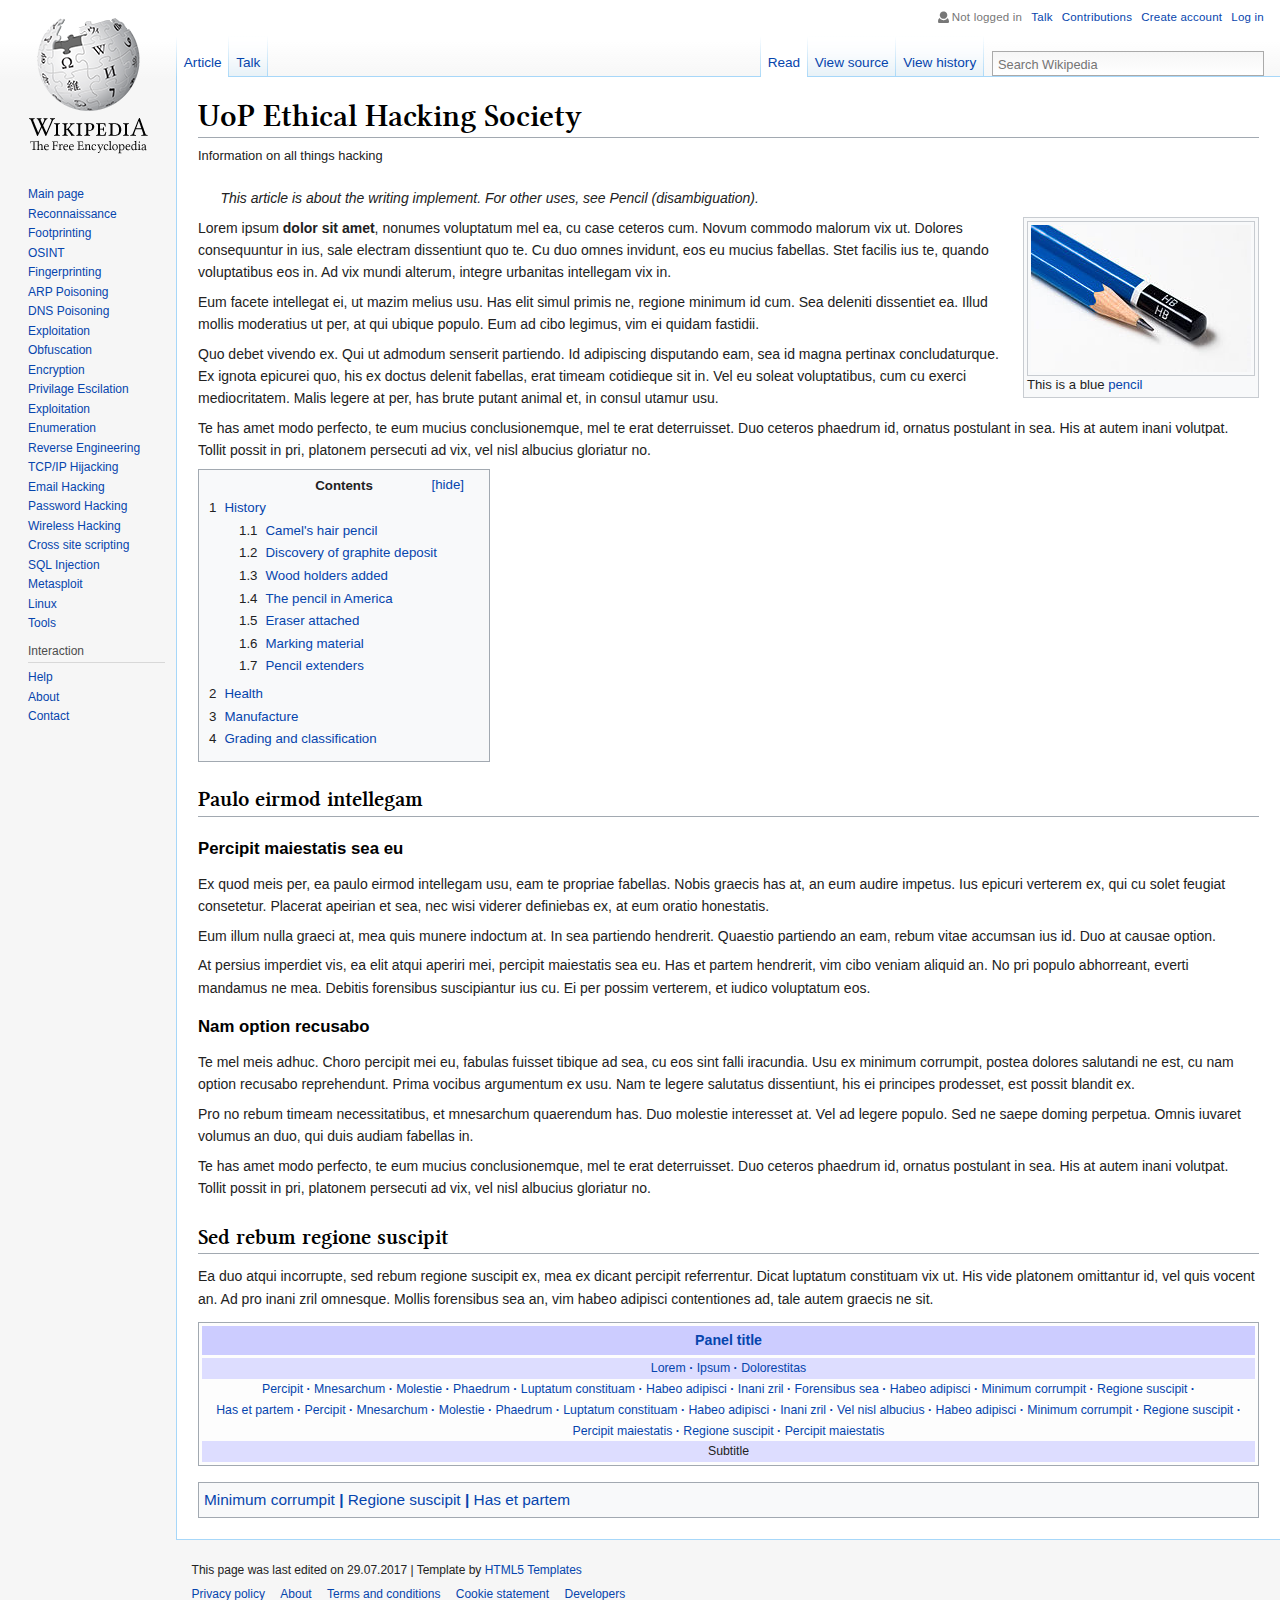
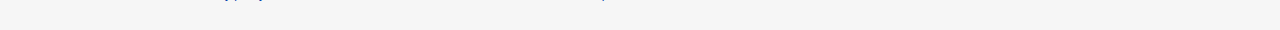
<file: about.html>
<!doctype html>
<html class="no-js" lang="en">
    <head>
        <meta charset="utf-8">
        <meta http-equiv="x-ua-compatible" content="ie=edge">
        <title>UoP EHS</title>
        <meta name="description" content="">
        <meta name="viewport" content="width=device-width, initial-scale=1">
		<link rel="canonical" href="http://html5-templates.com/" />
        <link rel="stylesheet" href="style.css">
    </head>
    <body>
        <!--[if lta IE 8]>
            <p class="browserupgrade">You are using an <strong>outdated</strong> browser. Please <a href="https://browsehappy.com/">upgrade your browser</a> to improve your experience.</p>
        <![endif]-->
		<div class="wrapAll clearfix">
			<div class="sidebar">
				<div class="logo">
					<a href="/"><img src='img/logo.png' alt="logo"></a>
				</div>
				<div class="navigation">
					<ul>
						<li><a href="index.html">Main page</a></li>
            <li><a href="reconnaissance.html">Reconnaissance</a></li>
            <li><a href="footprinting.html">Footprinting</a></li>
            <li><a href="osint.html">OSINT</a></li>
            <li><a href="fingerprinting.html">Fingerprinting</a></li>
            <li><a href="arp-poisoning.html">ARP Poisoning</a></li>
            <li><a href="dns-poisoning.html">DNS Poisoning</a></li>
            <li><a href="exploitation.html">Exploitation</a></li>
            <li><a href="obfuscation.html">Obfuscation</a></li>
            <li><a href="encryption.html">Encryption</a></li>
            <li><a href="privilage-escilation.html">Privilage Escilation</a></li>
            <li><a href="exploitation.html">Exploitation</a></li>
            <li><a href="enumeration.html">Enumeration</a></li>
            <li><a href="reverse-engineering.html">Reverse Engineering</a></li>
            <li><a href="tcpip-hijacking.html">TCP/IP Hijacking</a></li>
            <li><a href="email-hacking.html">Email Hacking</a></li>
            <li><a href="password-hacking.html">Password Hacking</a></li>
            <li><a href="wireless-hacking.html">Wireless Hacking</a></li>
            <li><a href="cross-site-scripting.html">Cross site scripting</a></li>
            <li><a href="sql-injection.html">SQL Injection</a></li>
            <li><a href="metasploit.html">Metasploit</a></li>
            <li><a href="linux.html">Linux</a></li>
            <li><a href="tools.html">Tools</a></li>
					</ul>
					<h3>Interaction</h3>
					<ul>
						<li><a href="#">Help</a></li>
						<li><a href="#">About</a></li>
						<li><a href="#">Contact</a></li>
					</ul>
				</div>
			</div>
			<div class="mainsection">
				<div class="headerLinks">
					<span class="user">Not logged in</span> <a href="#">Talk</a> <a href="#">Contributions</a> <a href="#">Create account</a> <a href="#">Log in</a>
				</div>
				<div class="tabs clearfix">
					<div class="tabsLeft">
						<ul>
							<li><a href="#" class="active">Article</a></li>
							<li><a href="#">Talk</a></li>
						</ul>
					</div>
					<div id="simpleSearch">
						<input type="text" name="searchInput" id="searchInput" placeholder="Search Wikipedia" size="12" />
						<div id="submitSearch"></div>
					</div>
					<div class="tabsRight">
						<ul>
							<li><a href="#" class="active">Read</a></li>
							<li><a href="#">View source</a></li>
							<li><a href="#">View history</a></li>
						</ul>
					</div>

				</div>
				<div class="article">
					<h1>UoP Ethical Hacking Society</h1>
					<p class="siteSub">Information on all things hacking</p>
					<p class="roleNote">This article is about the writing implement. For other uses, see Pencil (disambiguation).</p>

					<div class="articleRight">
						<div class="articleRightInner">
							<img src="img/pencil.jpg" alt="pencil" />
						</div>
						This is a blue <a href="">pencil</a>
					</div>
					<p>Lorem ipsum <strong>dolor sit amet</strong>, nonumes voluptatum mel ea, cu case ceteros cum. Novum commodo malorum vix ut. Dolores consequuntur in ius, sale electram dissentiunt quo te. Cu duo omnes invidunt, eos eu mucius fabellas. Stet facilis ius te, quando voluptatibus eos in. Ad vix mundi alterum, integre urbanitas intellegam vix in.</p>
					<p>Eum facete intellegat ei, ut mazim melius usu. Has elit simul primis ne, regione minimum id cum. Sea deleniti dissentiet ea. Illud mollis moderatius ut per, at qui ubique populo. Eum ad cibo legimus, vim ei quidam fastidii.</p>
					<p>Quo debet vivendo ex. Qui ut admodum senserit partiendo. Id adipiscing disputando eam, sea id magna pertinax concludaturque. Ex ignota epicurei quo, his ex doctus delenit fabellas, erat timeam cotidieque sit in. Vel eu soleat voluptatibus, cum cu exerci mediocritatem. Malis legere at per, has brute putant animal et, in consul utamur usu.</p>
					<p>Te has amet modo perfecto, te eum mucius conclusionemque, mel te erat deterruisset. Duo ceteros phaedrum id, ornatus postulant in sea. His at autem inani volutpat. Tollit possit in pri, platonem persecuti ad vix, vel nisl albucius gloriatur no.</p>
					<div class="contentsPanel">
						<div class="contentsHeader">Contents</div>
						<ul>
							<li>
								<span>1</span><a href="#">History</a>
								<ul>
									<li><span>1.1</span><a href="#">Camel's hair pencil</a> </li>
									<li><span>1.2</span><a href="#">Discovery of graphite deposit</a> </li>
									<li><span>1.3</span><a href="#">Wood holders added </a></li>
									<li><span>1.4</span><a href="#">The pencil in America </a></li>
									<li><span>1.5</span><a href="#">Eraser attached </a></li>
									<li><span>1.6</span><a href="#">Marking material </a></li>
									<li><span>1.7</span><a href="#">Pencil extenders </a></li>
								</ul>
							</li>
							<li><span>2</span><a href="#">Health</a></li>
							<li><span>3</span><a href="#">Manufacture</a></li>
							<li><span>4</span><a href="#">Grading and classification</a></li>
						</ul>
					</div>
					<h2>Paulo eirmod intellegam</h2>
					<h3>Percipit maiestatis sea eu</h3>
					<p>Ex quod meis per, ea paulo eirmod intellegam usu, eam te propriae fabellas. Nobis graecis has at, an eum audire impetus. Ius epicuri verterem ex, qui cu solet feugiat consetetur. Placerat apeirian et sea, nec wisi viderer definiebas ex, at eum oratio honestatis.</p>
					<p>Eum illum nulla graeci at, mea quis munere indoctum at. In sea partiendo hendrerit. Quaestio partiendo an eam, rebum vitae accumsan ius id. Duo at causae option.</p>
					<p>At persius imperdiet vis, ea elit atqui aperiri mei, percipit maiestatis sea eu. Has et partem hendrerit, vim cibo veniam aliquid an. No pri populo abhorreant, everti mandamus ne mea. Debitis forensibus suscipiantur ius cu. Ei per possim verterem, et iudico voluptatum eos.</p>
					<h3>Nam option recusabo</h3>
					<p>Te mel meis adhuc. Choro percipit mei eu, fabulas fuisset tibique ad sea, cu eos sint falli iracundia. Usu ex minimum corrumpit, postea dolores salutandi ne est, cu nam option recusabo reprehendunt. Prima vocibus argumentum ex usu. Nam te legere salutatus dissentiunt, his ei principes prodesset, est possit blandit ex.</p>
					<p>Pro no rebum timeam necessitatibus, et mnesarchum quaerendum has. Duo molestie interesset at. Vel ad legere populo. Sed ne saepe doming perpetua. Omnis iuvaret volumus an duo, qui duis audiam fabellas in.</p>
					<p>Te has amet modo perfecto, te eum mucius conclusionemque, mel te erat deterruisset. Duo ceteros phaedrum id, ornatus postulant in sea. His at autem inani volutpat. Tollit possit in pri, platonem persecuti ad vix, vel nisl albucius gloriatur no.</p>
					<h2>Sed rebum regione suscipit</h2>
					<p>Ea duo atqui incorrupte, sed rebum regione suscipit ex, mea ex dicant percipit referrentur. Dicat luptatum constituam vix ut. His vide platonem omittantur id, vel quis vocent an. Ad pro inani zril omnesque. Mollis forensibus sea an, vim habeo adipisci contentiones ad, tale autem graecis ne sit.</p>

					<div class="lavenderBox">
						<div class="header">Panel title</div>
						<div class="subtitle linklist"><a href="#">Lorem</a> <a href="#">Ipsum</a> <a href="#">Dolorestitas</a> </div>
						<div class="linklist">
							<a href="#">Percipit </a> <a href="#">Mnesarchum </a> <a href="#">Molestie </a> <a href="#">Phaedrum </a> <a href="#">Luptatum constituam </a> <a href="#">Habeo adipisci </a> <a href="#">Inani zril  </a> <a href="#">Forensibus sea </a> <a href="#">Habeo adipisci </a> <a href="#">Minimum corrumpit </a> <a href="#">Regione suscipit </a> <a href="#">Has et partem </a><a href="#">Percipit </a> <a href="#">Mnesarchum </a> <a href="#">Molestie </a> <a href="#">Phaedrum </a> <a href="#">Luptatum constituam </a> <a href="#">Habeo adipisci </a> <a href="#">Inani zril  </a> <a href="#">Vel nisl albucius </a> <a href="#">Habeo adipisci </a> <a href="#">Minimum corrumpit </a> <a href="#">Regione suscipit </a> <a href="#">Percipit maiestatis </a> <a href="#">Regione suscipit </a> <a href="#">Percipit maiestatis </a>
						</div>

						<div class="subtitle">Subtitle</div>
					</div>

					<div class="categories">
						<a href="#">Minimum corrumpit </a> <a href="#">Regione suscipit </a> <a href="#">Has et partem </a>
					</div>

				</div>
				<div class="pagefooter">
					This page was last edited on 29.07.2017 | Template by <a href="http://html5-templates.com/" target="_blank" rel="nofollow">HTML5 Templates</a> <!-- Please leave this link unchanged -->
					<div class="footerlinks">
						<a href="#">Privacy policy</a> <a href="#">About</a> <a href="#">Terms and conditions</a> <a href="#">Cookie statement</a> <a href="#">Developers</a>
					</div>
				</div>


			</div>
		</div>


        <script src="https://code.jquery.com/jquery-1.12.0.min.js"></script>
        <script>window.jQuery || document.write('<script src="js/vendor/jquery-1.12.0.min.js"><\/script>')</script>
        <script src="script.js"></script>


    </body>
</html>
</file>
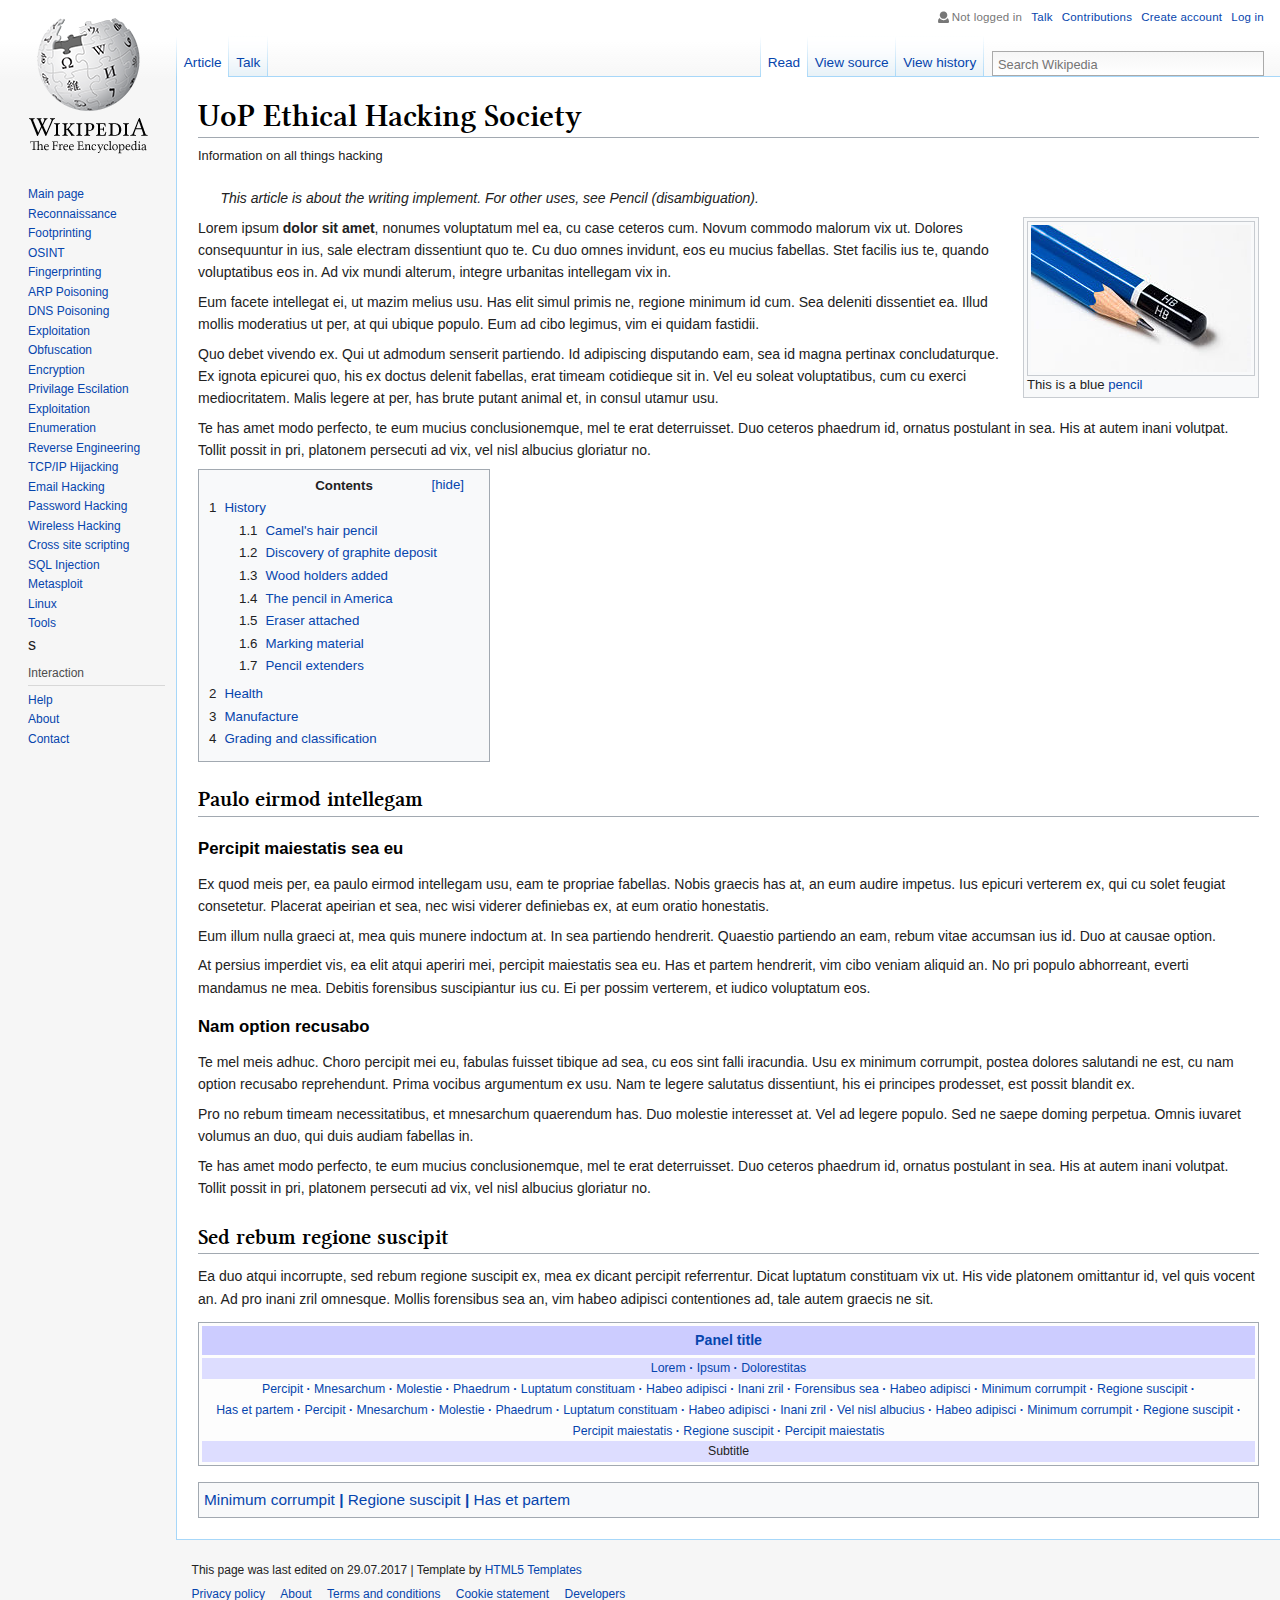
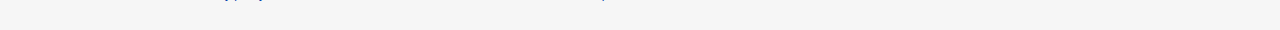
<file: arp-poisoning.html>
<!doctype html>
<html class="no-js" lang="en">
    <head>
        <meta charset="utf-8">
        <meta http-equiv="x-ua-compatible" content="ie=edge">
        <title>UoP EHS</title>
        <meta name="description" content="">
        <meta name="viewport" content="width=device-width, initial-scale=1">
		<link rel="canonical" href="http://html5-templates.com/" />
        <link rel="stylesheet" href="style.css">
    </head>
    <body>
        <!--[if lta IE 8]>
            <p class="browserupgrade">You are using an <strong>outdated</strong> browser. Please <a href="https://browsehappy.com/">upgrade your browser</a> to improve your experience.</p>
        <![endif]-->
		<div class="wrapAll clearfix">
			<div class="sidebar">
				<div class="logo">
					<a href="/"><img src='img/logo.png' alt="logo"></a>
				</div>
				<div class="navigation">
					<ul>
            <li><a href="index.html">Main page</a></li>
            <li><a href="reconnaissance.html">Reconnaissance</a></li>
            <li><a href="footprinting.html">Footprinting</a></li>
            <li><a href="osint.html">OSINT</a></li>
            <li><a href="fingerprinting.html">Fingerprinting</a></li>
            <li><a href="arp-poisoning.html">ARP Poisoning</a></li>
            <li><a href="dns-poisoning.html">DNS Poisoning</a></li>
            <li><a href="exploitation.html">Exploitation</a></li>
            <li><a href="obfuscation.html">Obfuscation</a></li>
            <li><a href="encryption.html">Encryption</a></li>
            <li><a href="privilage-escilation.html">Privilage Escilation</a></li>
            <li><a href="exploitation.html">Exploitation</a></li>
            <li><a href="enumeration.html">Enumeration</a></li>
            <li><a href="reverse-engineering.html">Reverse Engineering</a></li>
            <li><a href="tcpip-hijacking.html">TCP/IP Hijacking</a></li>
            <li><a href="email-hacking.html">Email Hacking</a></li>
            <li><a href="password-hacking.html">Password Hacking</a></li>
            <li><a href="wireless-hacking.html">Wireless Hacking</a></li>
            <li><a href="cross-site-scripting.html">Cross site scripting</a></li>
            <li><a href="sql-injection.html">SQL Injection</a></li>
            <li><a href="metasploit.html">Metasploit</a></li>
            <li><a href="linux.html">Linux</a></li>
            <li><a href="tools.html">Tools</a></li>s
					</ul>
					<h3>Interaction</h3>
					<ul>
						<li><a href="#">Help</a></li>
						<li><a href="#">About</a></li>
						<li><a href="#">Contact</a></li>
					</ul>
				</div>
			</div>
			<div class="mainsection">
				<div class="headerLinks">
					<span class="user">Not logged in</span> <a href="#">Talk</a> <a href="#">Contributions</a> <a href="#">Create account</a> <a href="#">Log in</a>
				</div>
				<div class="tabs clearfix">
					<div class="tabsLeft">
						<ul>
							<li><a href="#" class="active">Article</a></li>
							<li><a href="#">Talk</a></li>
						</ul>
					</div>
					<div id="simpleSearch">
						<input type="text" name="searchInput" id="searchInput" placeholder="Search Wikipedia" size="12" />
						<div id="submitSearch"></div>
					</div>
					<div class="tabsRight">
						<ul>
							<li><a href="#" class="active">Read</a></li>
							<li><a href="#">View source</a></li>
							<li><a href="#">View history</a></li>
						</ul>
					</div>

				</div>
				<div class="article">
					<h1>UoP Ethical Hacking Society</h1>
					<p class="siteSub">Information on all things hacking</p>
					<p class="roleNote">This article is about the writing implement. For other uses, see Pencil (disambiguation).</p>

					<div class="articleRight">
						<div class="articleRightInner">
							<img src="img/pencil.jpg" alt="pencil" />
						</div>
						This is a blue <a href="">pencil</a>
					</div>
					<p>Lorem ipsum <strong>dolor sit amet</strong>, nonumes voluptatum mel ea, cu case ceteros cum. Novum commodo malorum vix ut. Dolores consequuntur in ius, sale electram dissentiunt quo te. Cu duo omnes invidunt, eos eu mucius fabellas. Stet facilis ius te, quando voluptatibus eos in. Ad vix mundi alterum, integre urbanitas intellegam vix in.</p>
					<p>Eum facete intellegat ei, ut mazim melius usu. Has elit simul primis ne, regione minimum id cum. Sea deleniti dissentiet ea. Illud mollis moderatius ut per, at qui ubique populo. Eum ad cibo legimus, vim ei quidam fastidii.</p>
					<p>Quo debet vivendo ex. Qui ut admodum senserit partiendo. Id adipiscing disputando eam, sea id magna pertinax concludaturque. Ex ignota epicurei quo, his ex doctus delenit fabellas, erat timeam cotidieque sit in. Vel eu soleat voluptatibus, cum cu exerci mediocritatem. Malis legere at per, has brute putant animal et, in consul utamur usu.</p>
					<p>Te has amet modo perfecto, te eum mucius conclusionemque, mel te erat deterruisset. Duo ceteros phaedrum id, ornatus postulant in sea. His at autem inani volutpat. Tollit possit in pri, platonem persecuti ad vix, vel nisl albucius gloriatur no.</p>
					<div class="contentsPanel">
						<div class="contentsHeader">Contents</div>
						<ul>
							<li>
								<span>1</span><a href="#">History</a>
								<ul>
									<li><span>1.1</span><a href="#">Camel's hair pencil</a> </li>
									<li><span>1.2</span><a href="#">Discovery of graphite deposit</a> </li>
									<li><span>1.3</span><a href="#">Wood holders added </a></li>
									<li><span>1.4</span><a href="#">The pencil in America </a></li>
									<li><span>1.5</span><a href="#">Eraser attached </a></li>
									<li><span>1.6</span><a href="#">Marking material </a></li>
									<li><span>1.7</span><a href="#">Pencil extenders </a></li>
								</ul>
							</li>
							<li><span>2</span><a href="#">Health</a></li>
							<li><span>3</span><a href="#">Manufacture</a></li>
							<li><span>4</span><a href="#">Grading and classification</a></li>
						</ul>
					</div>
					<h2>Paulo eirmod intellegam</h2>
					<h3>Percipit maiestatis sea eu</h3>
					<p>Ex quod meis per, ea paulo eirmod intellegam usu, eam te propriae fabellas. Nobis graecis has at, an eum audire impetus. Ius epicuri verterem ex, qui cu solet feugiat consetetur. Placerat apeirian et sea, nec wisi viderer definiebas ex, at eum oratio honestatis.</p>
					<p>Eum illum nulla graeci at, mea quis munere indoctum at. In sea partiendo hendrerit. Quaestio partiendo an eam, rebum vitae accumsan ius id. Duo at causae option.</p>
					<p>At persius imperdiet vis, ea elit atqui aperiri mei, percipit maiestatis sea eu. Has et partem hendrerit, vim cibo veniam aliquid an. No pri populo abhorreant, everti mandamus ne mea. Debitis forensibus suscipiantur ius cu. Ei per possim verterem, et iudico voluptatum eos.</p>
					<h3>Nam option recusabo</h3>
					<p>Te mel meis adhuc. Choro percipit mei eu, fabulas fuisset tibique ad sea, cu eos sint falli iracundia. Usu ex minimum corrumpit, postea dolores salutandi ne est, cu nam option recusabo reprehendunt. Prima vocibus argumentum ex usu. Nam te legere salutatus dissentiunt, his ei principes prodesset, est possit blandit ex.</p>
					<p>Pro no rebum timeam necessitatibus, et mnesarchum quaerendum has. Duo molestie interesset at. Vel ad legere populo. Sed ne saepe doming perpetua. Omnis iuvaret volumus an duo, qui duis audiam fabellas in.</p>
					<p>Te has amet modo perfecto, te eum mucius conclusionemque, mel te erat deterruisset. Duo ceteros phaedrum id, ornatus postulant in sea. His at autem inani volutpat. Tollit possit in pri, platonem persecuti ad vix, vel nisl albucius gloriatur no.</p>
					<h2>Sed rebum regione suscipit</h2>
					<p>Ea duo atqui incorrupte, sed rebum regione suscipit ex, mea ex dicant percipit referrentur. Dicat luptatum constituam vix ut. His vide platonem omittantur id, vel quis vocent an. Ad pro inani zril omnesque. Mollis forensibus sea an, vim habeo adipisci contentiones ad, tale autem graecis ne sit.</p>

					<div class="lavenderBox">
						<div class="header">Panel title</div>
						<div class="subtitle linklist"><a href="#">Lorem</a> <a href="#">Ipsum</a> <a href="#">Dolorestitas</a> </div>
						<div class="linklist">
							<a href="#">Percipit </a> <a href="#">Mnesarchum </a> <a href="#">Molestie </a> <a href="#">Phaedrum </a> <a href="#">Luptatum constituam </a> <a href="#">Habeo adipisci </a> <a href="#">Inani zril  </a> <a href="#">Forensibus sea </a> <a href="#">Habeo adipisci </a> <a href="#">Minimum corrumpit </a> <a href="#">Regione suscipit </a> <a href="#">Has et partem </a><a href="#">Percipit </a> <a href="#">Mnesarchum </a> <a href="#">Molestie </a> <a href="#">Phaedrum </a> <a href="#">Luptatum constituam </a> <a href="#">Habeo adipisci </a> <a href="#">Inani zril  </a> <a href="#">Vel nisl albucius </a> <a href="#">Habeo adipisci </a> <a href="#">Minimum corrumpit </a> <a href="#">Regione suscipit </a> <a href="#">Percipit maiestatis </a> <a href="#">Regione suscipit </a> <a href="#">Percipit maiestatis </a>
						</div>

						<div class="subtitle">Subtitle</div>
					</div>

					<div class="categories">
						<a href="#">Minimum corrumpit </a> <a href="#">Regione suscipit </a> <a href="#">Has et partem </a>
					</div>

				</div>
				<div class="pagefooter">
					This page was last edited on 29.07.2017 | Template by <a href="http://html5-templates.com/" target="_blank" rel="nofollow">HTML5 Templates</a> <!-- Please leave this link unchanged -->
					<div class="footerlinks">
						<a href="#">Privacy policy</a> <a href="#">About</a> <a href="#">Terms and conditions</a> <a href="#">Cookie statement</a> <a href="#">Developers</a>
					</div>
				</div>


			</div>
		</div>


        <script src="https://code.jquery.com/jquery-1.12.0.min.js"></script>
        <script>window.jQuery || document.write('<script src="js/vendor/jquery-1.12.0.min.js"><\/script>')</script>
        <script src="script.js"></script>


    </body>
</html>
</file>
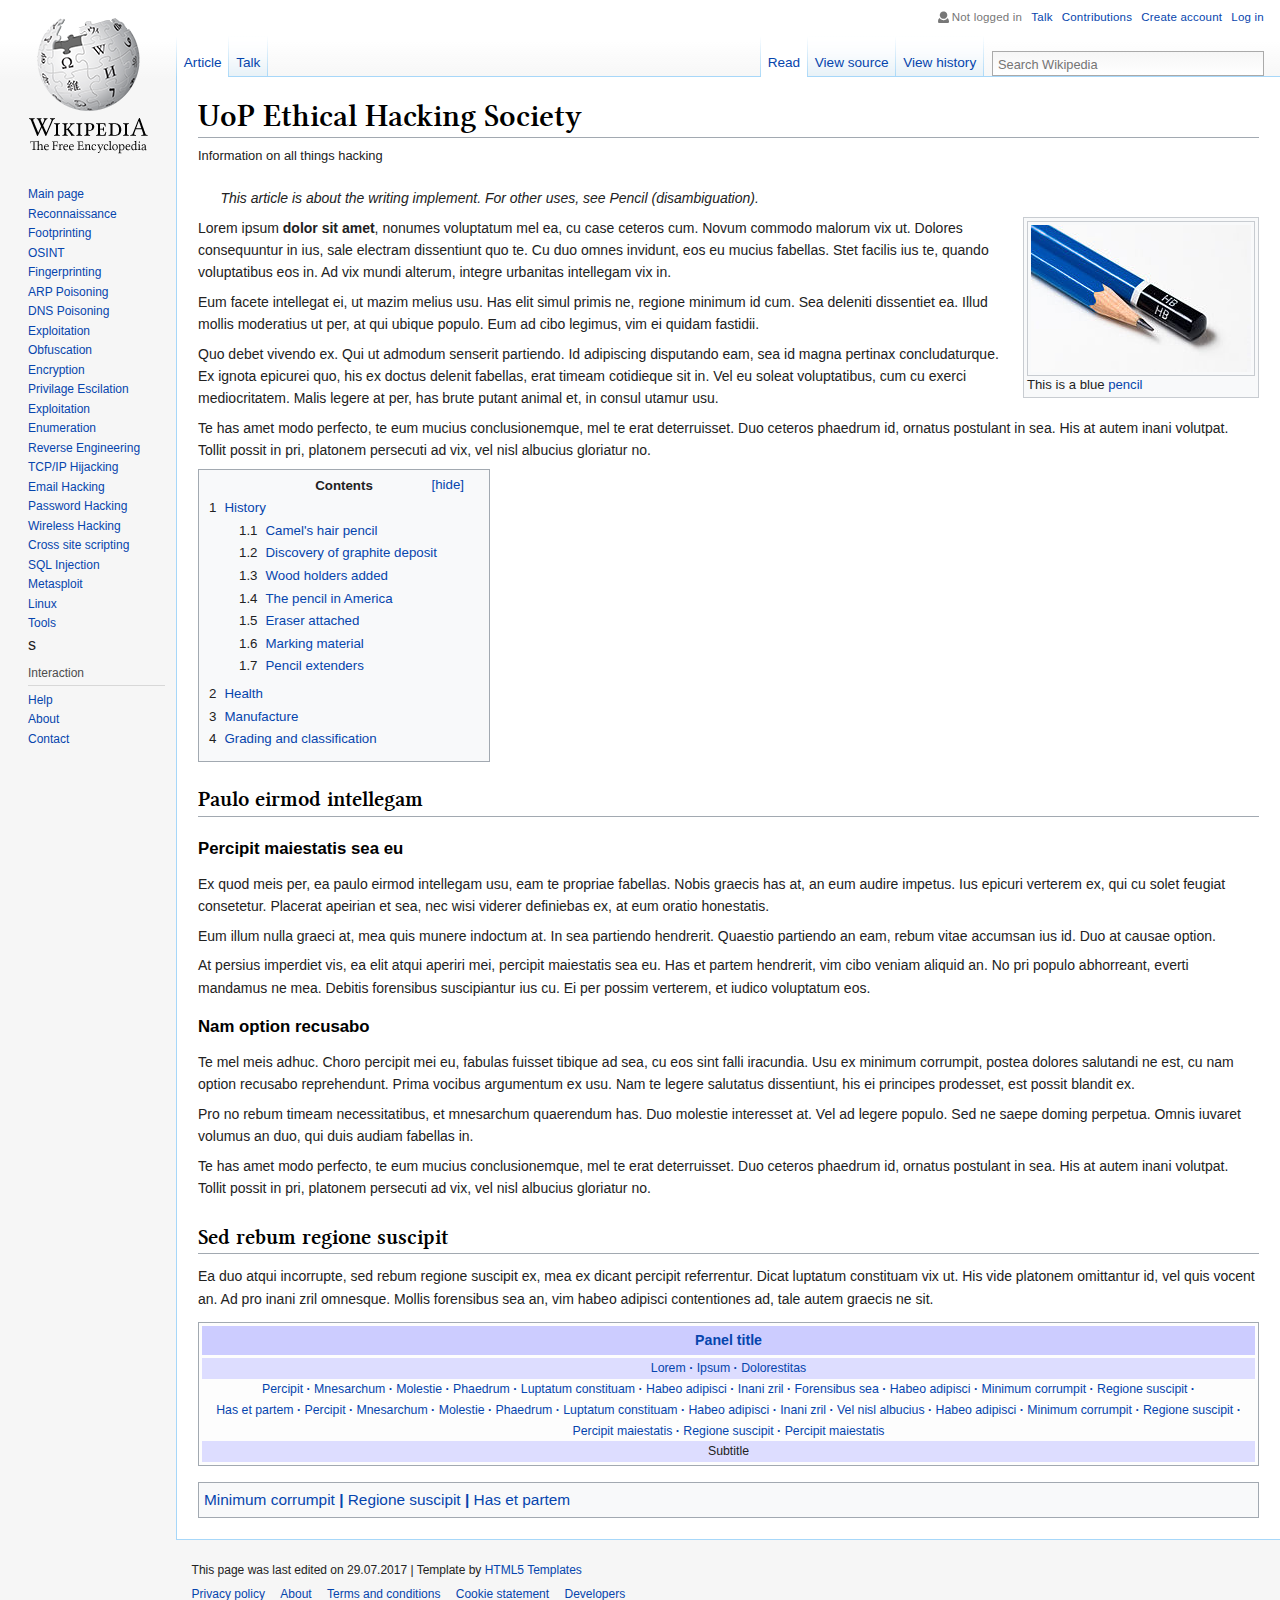
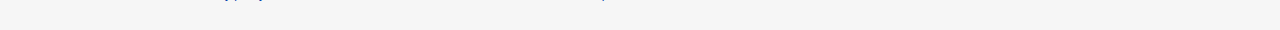
<file: exploitation.html>
<!doctype html>
<html class="no-js" lang="en">
    <head>
        <meta charset="utf-8">
        <meta http-equiv="x-ua-compatible" content="ie=edge">
        <title>UoP EHS</title>
        <meta name="description" content="">
        <meta name="viewport" content="width=device-width, initial-scale=1">
		<link rel="canonical" href="http://html5-templates.com/" />
        <link rel="stylesheet" href="style.css">
    </head>
    <body>
        <!--[if lta IE 8]>
            <p class="browserupgrade">You are using an <strong>outdated</strong> browser. Please <a href="https://browsehappy.com/">upgrade your browser</a> to improve your experience.</p>
        <![endif]-->
		<div class="wrapAll clearfix">
			<div class="sidebar">
				<div class="logo">
					<a href="/"><img src='img/logo.png' alt="logo"></a>
				</div>
				<div class="navigation">
					<ul>
            <li><a href="index.html">Main page</a></li>
            <li><a href="reconnaissance.html">Reconnaissance</a></li>
            <li><a href="footprinting.html">Footprinting</a></li>
            <li><a href="osint.html">OSINT</a></li>
            <li><a href="fingerprinting.html">Fingerprinting</a></li>
            <li><a href="arp-poisoning.html">ARP Poisoning</a></li>
            <li><a href="dns-poisoning.html">DNS Poisoning</a></li>
            <li><a href="exploitation.html">Exploitation</a></li>
            <li><a href="obfuscation.html">Obfuscation</a></li>
            <li><a href="encryption.html">Encryption</a></li>
            <li><a href="privilage-escilation.html">Privilage Escilation</a></li>
            <li><a href="exploitation.html">Exploitation</a></li>
            <li><a href="enumeration.html">Enumeration</a></li>
            <li><a href="reverse-engineering.html">Reverse Engineering</a></li>
            <li><a href="tcpip-hijacking.html">TCP/IP Hijacking</a></li>
            <li><a href="email-hacking.html">Email Hacking</a></li>
            <li><a href="password-hacking.html">Password Hacking</a></li>
            <li><a href="wireless-hacking.html">Wireless Hacking</a></li>
            <li><a href="cross-site-scripting.html">Cross site scripting</a></li>
            <li><a href="sql-injection.html">SQL Injection</a></li>
            <li><a href="metasploit.html">Metasploit</a></li>
            <li><a href="linux.html">Linux</a></li>
            <li><a href="tools.html">Tools</a></li>s
					</ul>
					<h3>Interaction</h3>
					<ul>
						<li><a href="#">Help</a></li>
						<li><a href="#">About</a></li>
						<li><a href="#">Contact</a></li>
					</ul>
				</div>
			</div>
			<div class="mainsection">
				<div class="headerLinks">
					<span class="user">Not logged in</span> <a href="#">Talk</a> <a href="#">Contributions</a> <a href="#">Create account</a> <a href="#">Log in</a>
				</div>
				<div class="tabs clearfix">
					<div class="tabsLeft">
						<ul>
							<li><a href="#" class="active">Article</a></li>
							<li><a href="#">Talk</a></li>
						</ul>
					</div>
					<div id="simpleSearch">
						<input type="text" name="searchInput" id="searchInput" placeholder="Search Wikipedia" size="12" />
						<div id="submitSearch"></div>
					</div>
					<div class="tabsRight">
						<ul>
							<li><a href="#" class="active">Read</a></li>
							<li><a href="#">View source</a></li>
							<li><a href="#">View history</a></li>
						</ul>
					</div>

				</div>
				<div class="article">
					<h1>UoP Ethical Hacking Society</h1>
					<p class="siteSub">Information on all things hacking</p>
					<p class="roleNote">This article is about the writing implement. For other uses, see Pencil (disambiguation).</p>

					<div class="articleRight">
						<div class="articleRightInner">
							<img src="img/pencil.jpg" alt="pencil" />
						</div>
						This is a blue <a href="">pencil</a>
					</div>
					<p>Lorem ipsum <strong>dolor sit amet</strong>, nonumes voluptatum mel ea, cu case ceteros cum. Novum commodo malorum vix ut. Dolores consequuntur in ius, sale electram dissentiunt quo te. Cu duo omnes invidunt, eos eu mucius fabellas. Stet facilis ius te, quando voluptatibus eos in. Ad vix mundi alterum, integre urbanitas intellegam vix in.</p>
					<p>Eum facete intellegat ei, ut mazim melius usu. Has elit simul primis ne, regione minimum id cum. Sea deleniti dissentiet ea. Illud mollis moderatius ut per, at qui ubique populo. Eum ad cibo legimus, vim ei quidam fastidii.</p>
					<p>Quo debet vivendo ex. Qui ut admodum senserit partiendo. Id adipiscing disputando eam, sea id magna pertinax concludaturque. Ex ignota epicurei quo, his ex doctus delenit fabellas, erat timeam cotidieque sit in. Vel eu soleat voluptatibus, cum cu exerci mediocritatem. Malis legere at per, has brute putant animal et, in consul utamur usu.</p>
					<p>Te has amet modo perfecto, te eum mucius conclusionemque, mel te erat deterruisset. Duo ceteros phaedrum id, ornatus postulant in sea. His at autem inani volutpat. Tollit possit in pri, platonem persecuti ad vix, vel nisl albucius gloriatur no.</p>
					<div class="contentsPanel">
						<div class="contentsHeader">Contents</div>
						<ul>
							<li>
								<span>1</span><a href="#">History</a>
								<ul>
									<li><span>1.1</span><a href="#">Camel's hair pencil</a> </li>
									<li><span>1.2</span><a href="#">Discovery of graphite deposit</a> </li>
									<li><span>1.3</span><a href="#">Wood holders added </a></li>
									<li><span>1.4</span><a href="#">The pencil in America </a></li>
									<li><span>1.5</span><a href="#">Eraser attached </a></li>
									<li><span>1.6</span><a href="#">Marking material </a></li>
									<li><span>1.7</span><a href="#">Pencil extenders </a></li>
								</ul>
							</li>
							<li><span>2</span><a href="#">Health</a></li>
							<li><span>3</span><a href="#">Manufacture</a></li>
							<li><span>4</span><a href="#">Grading and classification</a></li>
						</ul>
					</div>
					<h2>Paulo eirmod intellegam</h2>
					<h3>Percipit maiestatis sea eu</h3>
					<p>Ex quod meis per, ea paulo eirmod intellegam usu, eam te propriae fabellas. Nobis graecis has at, an eum audire impetus. Ius epicuri verterem ex, qui cu solet feugiat consetetur. Placerat apeirian et sea, nec wisi viderer definiebas ex, at eum oratio honestatis.</p>
					<p>Eum illum nulla graeci at, mea quis munere indoctum at. In sea partiendo hendrerit. Quaestio partiendo an eam, rebum vitae accumsan ius id. Duo at causae option.</p>
					<p>At persius imperdiet vis, ea elit atqui aperiri mei, percipit maiestatis sea eu. Has et partem hendrerit, vim cibo veniam aliquid an. No pri populo abhorreant, everti mandamus ne mea. Debitis forensibus suscipiantur ius cu. Ei per possim verterem, et iudico voluptatum eos.</p>
					<h3>Nam option recusabo</h3>
					<p>Te mel meis adhuc. Choro percipit mei eu, fabulas fuisset tibique ad sea, cu eos sint falli iracundia. Usu ex minimum corrumpit, postea dolores salutandi ne est, cu nam option recusabo reprehendunt. Prima vocibus argumentum ex usu. Nam te legere salutatus dissentiunt, his ei principes prodesset, est possit blandit ex.</p>
					<p>Pro no rebum timeam necessitatibus, et mnesarchum quaerendum has. Duo molestie interesset at. Vel ad legere populo. Sed ne saepe doming perpetua. Omnis iuvaret volumus an duo, qui duis audiam fabellas in.</p>
					<p>Te has amet modo perfecto, te eum mucius conclusionemque, mel te erat deterruisset. Duo ceteros phaedrum id, ornatus postulant in sea. His at autem inani volutpat. Tollit possit in pri, platonem persecuti ad vix, vel nisl albucius gloriatur no.</p>
					<h2>Sed rebum regione suscipit</h2>
					<p>Ea duo atqui incorrupte, sed rebum regione suscipit ex, mea ex dicant percipit referrentur. Dicat luptatum constituam vix ut. His vide platonem omittantur id, vel quis vocent an. Ad pro inani zril omnesque. Mollis forensibus sea an, vim habeo adipisci contentiones ad, tale autem graecis ne sit.</p>

					<div class="lavenderBox">
						<div class="header">Panel title</div>
						<div class="subtitle linklist"><a href="#">Lorem</a> <a href="#">Ipsum</a> <a href="#">Dolorestitas</a> </div>
						<div class="linklist">
							<a href="#">Percipit </a> <a href="#">Mnesarchum </a> <a href="#">Molestie </a> <a href="#">Phaedrum </a> <a href="#">Luptatum constituam </a> <a href="#">Habeo adipisci </a> <a href="#">Inani zril  </a> <a href="#">Forensibus sea </a> <a href="#">Habeo adipisci </a> <a href="#">Minimum corrumpit </a> <a href="#">Regione suscipit </a> <a href="#">Has et partem </a><a href="#">Percipit </a> <a href="#">Mnesarchum </a> <a href="#">Molestie </a> <a href="#">Phaedrum </a> <a href="#">Luptatum constituam </a> <a href="#">Habeo adipisci </a> <a href="#">Inani zril  </a> <a href="#">Vel nisl albucius </a> <a href="#">Habeo adipisci </a> <a href="#">Minimum corrumpit </a> <a href="#">Regione suscipit </a> <a href="#">Percipit maiestatis </a> <a href="#">Regione suscipit </a> <a href="#">Percipit maiestatis </a>
						</div>

						<div class="subtitle">Subtitle</div>
					</div>

					<div class="categories">
						<a href="#">Minimum corrumpit </a> <a href="#">Regione suscipit </a> <a href="#">Has et partem </a>
					</div>

				</div>
				<div class="pagefooter">
					This page was last edited on 29.07.2017 | Template by <a href="http://html5-templates.com/" target="_blank" rel="nofollow">HTML5 Templates</a> <!-- Please leave this link unchanged -->
					<div class="footerlinks">
						<a href="#">Privacy policy</a> <a href="#">About</a> <a href="#">Terms and conditions</a> <a href="#">Cookie statement</a> <a href="#">Developers</a>
					</div>
				</div>


			</div>
		</div>


        <script src="https://code.jquery.com/jquery-1.12.0.min.js"></script>
        <script>window.jQuery || document.write('<script src="js/vendor/jquery-1.12.0.min.js"><\/script>')</script>
        <script src="script.js"></script>


    </body>
</html>
</file>
<file: style.css>
@font-face {
	font-family: "Linux Libertine";
	src: url("fonts/LinLibertine_RZ.woff") format('woff');
}
html {
	font-family: sans-serif;
	-ms-text-size-adjust: 100%;
	-webkit-text-size-adjust: 100%;
}
body {
	margin: 0;
}
article,aside,details,figcaption,figure,footer,header,hgroup,main,menu,nav,section,summary {
	display: block;
}
audio,canvas,progress,video {
	display: inline-block;
	vertical-align: baseline;
}
audio:not([controls]) {
	display: none;
	height: 0;
}
[hidden],template {
	display: none;
}
a {
	background-color: transparent;
}
a:active,a:hover {
	outline: 0;
}
abbr[title] {
	border-bottom: 1px dotted;
}
b,strong {
	font-weight: bold;
}
dfn {
	font-style: italic;
}
h1 {
	font-size: 2em;
	margin: 0.67em 0;
}
mark {
	background: #ff0;
	color: #000;
}
small {
	font-size: 80%;
}
sub,sup {
	font-size: 75%;
	line-height: 0;
	position: relative;
	vertical-align: baseline;
}
sup {
	top: -0.5em;
}
sub {
	bottom: -0.25em;
}
img {
	border: 0;
	max-width: 100%;
}
svg:not(:root) {
	overflow: hidden;
}
figure {
	margin: 1em 40px;
}
hr {
	box-sizing: content-box;
	height: 0;
}
pre {
	overflow: auto;
}
code,kbd,pre,samp {
	font-family: monospace, monospace;
	font-size: 1em;
}
button,input,optgroup,select,textarea {
	color: inherit;
	font: inherit;
	margin: 0;
}
button {
	overflow: visible;
}
button,select {
	text-transform: none;
}
button,html input[type="button"], input[type="reset"],input[type="submit"] {
	-webkit-appearance: button;
	cursor: pointer;
}
button[disabled],html input[disabled] {
	cursor: default;
}
button::-moz-focus-inner,input::-moz-focus-inner {
	border: 0;
	padding: 0;
}
input {
	line-height: normal;
}
input[type="checkbox"],input[type="radio"] {
	box-sizing: border-box;
	padding: 0;
}
input[type="number"]::-webkit-inner-spin-button,input[type="number"]::-webkit-outer-spin-button {
	height: auto;
}
input[type="search"] {
	-webkit-appearance: textfield;
	box-sizing: content-box;
}
input[type="search"]::-webkit-search-cancel-button,input[type="search"]::-webkit-search-decoration {
	-webkit-appearance: none;
}
fieldset {
	border: 1px solid #c0c0c0;
	margin: 0 2px;
	padding: 0.35em 0.625em 0.75em;
}
legend {
	border: 0;
	padding: 0;
}
textarea {
	overflow: auto;
}
optgroup {
	font-weight: bold;
}
table {
	border-collapse: collapse;
	border-spacing: 0;
}
td,th {
	padding: 0;
}
html {
	color: #222;
	font-size: 1em;
	line-height: 1.4;
}
::-moz-selection {
	background: #b3d4fc;
	text-shadow: none;
}
::selection {
	background: #b3d4fc;
	text-shadow: none;
}
hr {
	display: block;
	height: 1px;
	border: 0;
	border-top: 1px solid #ccc;
	margin: 1em 0;
	padding: 0;
}
audio,canvas,iframe,img,svg,video {
	vertical-align: middle;
}
fieldset {
	border: 0;
	margin: 0;
	padding: 0;
}
textarea {
	resize: vertical;
}
.browserupgrade {
	margin: 0.2em 0;
	background: #ccc;
	color: #000;
	padding: 0.2em 0;
}
.hidden {
	display: none !important;
}
.visuallyhidden {
	border: 0;
	clip: rect(0 0 0 0);
	height: 1px;
	margin: -1px;
	overflow: hidden;
	padding: 0;
	position: absolute;
	width: 1px;
}
.visuallyhidden.focusable:active,.visuallyhidden.focusable:focus {
	clip: auto;
	height: auto;
	margin: 0;
	overflow: visible;
	position: static;
	width: auto;
}
.invisible {
	visibility: hidden;
}
.clearfix:before,.clearfix:after {
	content: " ";
	display: table;
}
.clearfix:after {
	clear: both;
}
@media only screen and (min-width: 35em) {
}
@media print,(-webkit-min-device-pixel-ratio: 1.25),(min-resolution: 1.25dppx),(min-resolution: 120dpi) {
}
@media print {
	*,*:before,*:after,*:first-letter,*:first-line {
		background: transparent !important;
		color: #000 !important;
		box-shadow: none !important;
		text-shadow: none !important;
	}
	a,a:visited {
		text-decoration: underline;
	}
	a[href]:after {
		content: " (" attr(href) ")";
	}
	abbr[title]:after {
		content: " (" attr(title) ")";
	}
	a[href^="#"]:after,a[href^="javascript:"]:after {
		content: "";
	}
	pre,blockquote {
		border: 1px solid #999;
		page-break-inside: avoid;
	}
	thead {
		display: table-header-group;
	}
	tr,img {
		page-break-inside: avoid;
	}
	img {
		max-width: 100% !important;
	}
	p,h2,h3 {
		orphans: 3;
		widows: 3;
	}
	h2,h3 {
		page-break-after: avoid;
	}
}
h1, h2, h3, h4, h5, h6 {
	color: #000;
	background: none;
	font-weight: normal;
	margin: 0;
	overflow: hidden;
	padding-top: 0.5em;
	padding-bottom: 0.17em;
}
.article h1 {
	font-family: 'Linux Libertine','Georgia','Times',serif;
	border-bottom: 1px solid #a2a9b1;
}
.article h2 {
	font-size: 1.6em;
	margin: 0.5em 0 0.5em 0;
	font-family: 'Linux Libertine','Georgia','Times',serif;
	border-bottom: 1px solid #a2a9b1;
	line-height: 1.4em;
	padding-bottom: 0em;
}
.article h3 {
	font-weight: bold;
	font-size: 1.2em;
}
.article p.roleNote {
	padding: 1em 0 0 1.6em;
	font-style: italic;
}
p.siteSub {
	font-size: 92%;
}
body {
	background: url(img/body-top.png) repeat-x top left #f6f6f6;
}
ul {
	list-style-type: none;
	list-style-image: none;
	margin: 0;
	padding: 0.3em 0 0 0;
}
h1 {
	line-height: 1.3;
	margin-bottom: 0.25em;
	padding: 0;
	letter-spacing: 0;
	font-size: 2.3em;
}
a, a:visited {
	color: #0645ad;
	text-decoration: none;
}
a:hover {
	text-decoration: underline;
}
.wrapAll {
	width: 100%.
}
.sidebar {
	float: left;
	width: 9em;
	padding: 3px 1.5em 10px 1.3em;
	position: absolute;
}
.sidebar h3 {
	font-size: 0.75em;
	color: #4d4d4d;
	font-weight: normal;
	margin: 0.5em 0 0 0;
	padding: 0.25em 0;
	cursor: default;
	border: 0;
	border-bottom: 1px solid #D8D8D8;
}
.sidebar li {
	line-height: 1.125em;
	margin: 0;
	padding: 0.25em 0;
	font-size: 0.75em;
	word-wrap: break-word;
}
div.articleRight {
	border: 1px solid #c8ccd1;
	padding: 3px;
	float: right;
	background-color: #f8f9fa;
	font-size: 94%;
	text-align: center;
	overflow: hidden;
	line-height: 1.4em;
	padding: 3px;
	font-size: 94%;
	margin: 0 0 5px 15px;
	text-align: left;
}
div.articleRightInner {
	border: 1px solid #c8ccd1;
	padding: 3px;
	background-color: #f8f9fa;
	font-size: 94%;
	text-align: center;
	overflow: hidden;
}
.logo {
	margin-bottom: 20px;
}
.navigation {
	padding: 0.15em 0 0 0.45em;
}
.mainsection {
	margin: 0 0 0 11em;
}
.headerLinks {
	text-align: right;
	padding: 0.8em 1.4em;
	font-size: 0.72em;
	color: #777;
	letter-spacing: 0.017em;
}
.headerLinks a{
	display: inline-block;
	margin: 0 0 0 0.5em;
}
.tabs {
}
.tabs ul li a {
	display: block;
	background: url(img/blue-gradient.png) bottom left repeat-x transparent;
	font-size: 0.85em;
	padding: 1em 0.5em 0;
	line-height: 2em;
	position: relative;
	top: 1px;
	left: 1px;
	border-bottom: 1px solid #A7D7F9;
}
.tabs ul li a.active {
	background: #FFF;
	border-bottom-color: transparent;
}
.tabs ul {
	display: inline-block;
	background: url(img/tab-separator.png) repeat-x top left transparent;
	letter-spacing: 0;
	margin: 0;
	padding: 0 1px 0 0;
}
.tabs ul li {
	margin: 0;
	padding: 0;
	white-space: nowrap;
	display: inline-block;
	float: left;
	margin: 0 1px 0 0px;
}
.tabs ul {
}
.tabsLeft {
	line-height: 0;
	float: left;
}
#simpleSearch {
	margin: 1em 1em 0em 0.5em;
	display: block;
	width: 267px;
	height: 23px;
	padding: 0 0 0 3px;
	float: right;
	overflow: hidden;
	border: solid 1px #aaa;
	background: #F6F6F6;
	background: -moz-linear-gradient(top, #F6F6F6 0%, #FFFFFF 100%);
	background: -webkit-linear-gradient(top, #F6F6F6 0%, #FFFFFF 100%);
	background: linear-gradient(to bottom, #F6F6F6 0%, #FFFFFF 100%);
}
#searchInput {
	background: transparent;
	border: none;
	vertical-align: top;
	height: 23px;
	width: 239px;
	font-size: 0.8em;
}
#submitSearch {
	background-image: url(img/search.png);
	display: inline-block;
	background-position: center center;
	background-repeat: no-repeat;
	height: 23px;
	width: 23px;
	cursor: pointer;
}
.tabsRight {
	float: right;
	line-height: 0;
}
.article {
	padding: 1.25em 1.5em 1.5em 1.5em;
	border-left: 1px solid #a7d7f9;
	background: #FFF;
	line-height: 1.6;
	font-size: 0.875em;
	border-top: 1px solid #a7d7f9;
	border-bottom: 1px solid #a7d7f9;
}
.article p {
	line-height: inherit;
	margin: 0.5em 0;
}
span.user {
	background-position: left top;
	background-repeat: no-repeat;
	background-image: url(img/user-ico.png);
	padding-left: 15px !important;
}
.contentsPanel {
	border: 1px solid #a2a9b1;
	background-color: #f8f9fa;
	padding: 5px;
	font-size: 95%;
	position: relative;
	line-height: 1.7em;
	width: 280px;
}
.contentsHeader {
	font-family: sans-serif;
	font-weight: bold;
	text-align: center;
}
.hidePanel, .showPanel {
	float: right;
	margin: 0 5px;
	position: absolute;
	right: 20px;
	cursor: pointer;
	color: #0645ad;
	top: 4px;
}
.contentsPanel ul li span {
	display: inline-block;
	margin-right: 8px;
}
.contentsPanel ul li {
}
.contentsPanel ul {
	padding: 0 0 5px 5px;
}
.contentsPanel ul li ul{
}
.contentsPanel ul li ul li {
	padding: 0 0 0 25px;
}
.showPanel {
	display: none;
}
.minimizedPanel .showPanel {
	display: block;
}
.minimizedPanel .hidePanel {
	display: none
}
.contentsPanel.minimizedPanel {
	width: 130px;
}
.minimizedPanel .contentsHeader {
	text-align: left;
}
.lavenderBox {
	background: #fdfdfd;
	border: 1px solid #a2a9b1;
	clear: both;
	font-size: 88%;
	text-align: center;
	padding: 3px;
	line-height: 1.7em;
	margin: 1em auto 0;
}
.lavenderBox .header {
	background: #ccccff;
	padding: 0.25em 1em;
	line-height: 1.5em;
	text-align: center;
	font-weight: bold;
	color: #0645ad;
	font-size: 115%;
	margin-bottom: 3px;
}
.lavenderBox .subtitle {
	background: #ddddff;
}
.linklist a:after {
	content: " · ";
	font-weight: bold;
}
.linklist a:last-child:after {
	content: "";
}
.linklist a {
	white-space: nowrap;
}
.categories {
	border: 1px solid #a2a9b1;
	background-color: #f8f9fa;
	padding: 5px;
	margin-top: 1em;
	font-size: 1.1em;
	clear: both;
}
.categories a:after {
	content: " | ";
	font-weight: bold;
}
.categories a:last-child:after {
	content: "";
}
.pagefooter {
	padding: 1.5em 1.3em 2em;
	font-size: 75%;
	line-height: 2em;
}
.pagefooter a {
	display: inline-block;
	margin-right: 1em;
}
@media screen and (max-width: 850px) {
	#searchInput {
		width: 110px;
	}
	#simpleSearch {
		width: 138px;
	}
}
@media screen and (max-width: 700px) {
	.tabsRight {
		display: none;
	}
}
@media screen and (max-width: 550px) {
	.sidebar {
		width: 6em;
		padding: 3px 0.5em 10px 0.5em;
	}
	.mainsection {
		margin: 0 0 0 7em;
	}
	.contentsPanel {
		width: auto;
	}
}
@media screen and (max-width: 400px) {
	#simpleSearch {
		display: none;
	}
}
</file>
